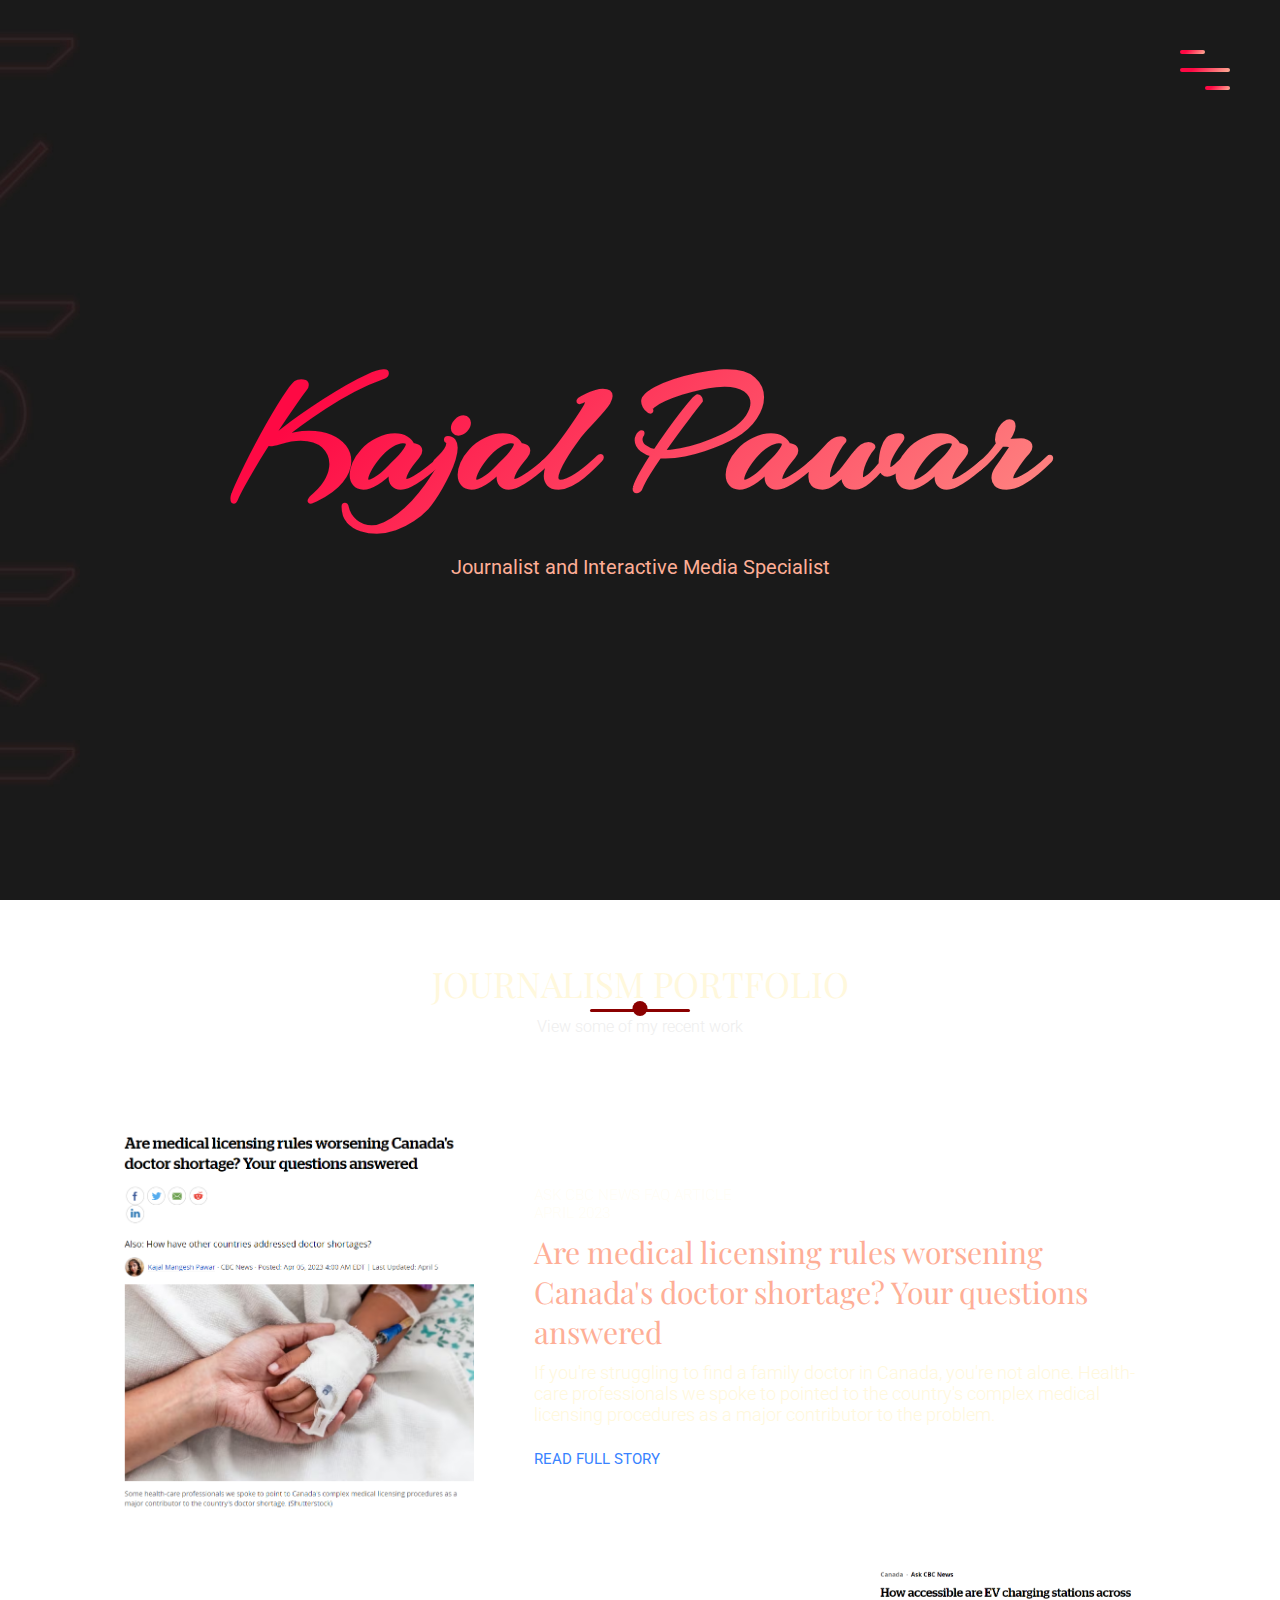
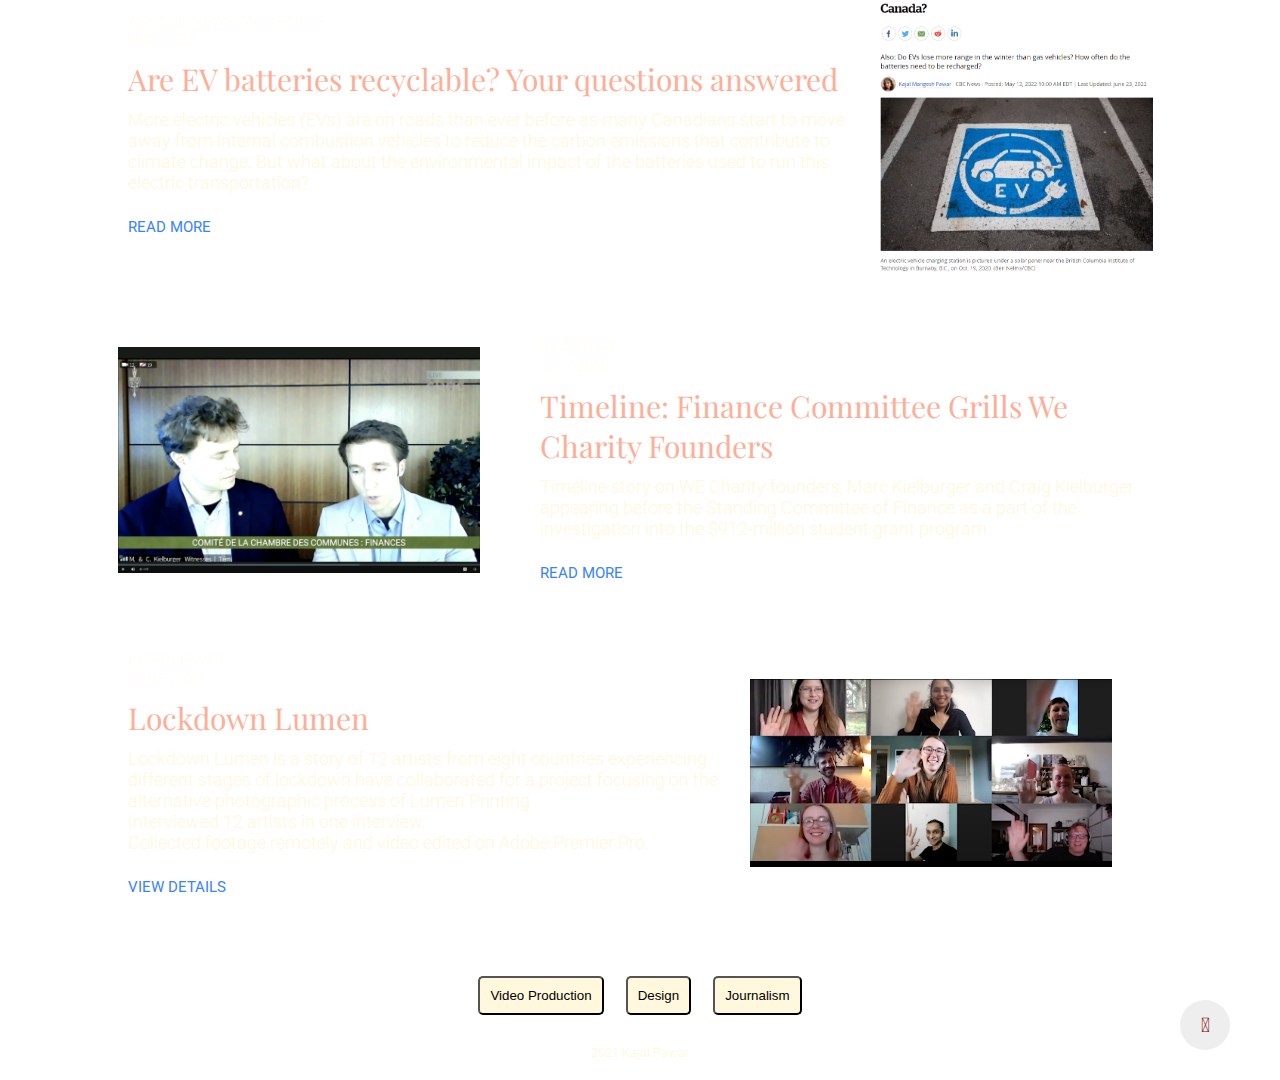
<file: journalism.html>
<!DOCTYPE html>
<html lang="en">
<head>
    <meta charset="UTF-8">
    <meta name ="viewport" content ="width=device-width, intial-scale=1">
    <title>Kajal Pawar</title>
   <link rel="stylesheet" href="https://unpkg.com/aos@next/dist/aos.css" />
    <link rel="stylesheet" href="https://use.fontawesome.com/releases/v5.7.2/css/all.css" integrity="sha384-fnmOCqbTlWIlj8LyTjo7mOUStjsKC4pOpQbqyi7RrhN7udi9RwhKkMHpvLbHG9Sr" crossorigin="anonymous">
    <link rel="stylesheet" href="https://cdnjs.cloudflare.com/ajax/libs/font-awesome/4.7.0/css/font-awesome.min.css">
    <link rel="stylesheet" href="https://cdnjs.cloudflare.com/ajax/libs/font-awesome/4.7.0/css/font-awesome.min.css">
    <link rel="stylesheet" href="main.css">
</head>
<body>
   <header>
       <div class="menu-toggler">
           <div class="bar half start"></div>
           <div class="bar"></div>
           <div class="bar half end"></div>
       </div>
       <nav class="top-nav">
           <ul class="nav-list">
               <li>
                   <a href="index.html" class="nav-link">Home</a>
               </li>
             
               <li>
                   <a href="index.html#about" class="nav-link">About</a>
               </li>
              
               <li>
                   <a href="index.html#services" class="nav-link">Services</a>
               </li>
    
               
               <li>  <div class="subnav"> <button class="subnavbtn nav-link">Portfolio <i class="fa fa-caret-down"></i></button>
    <div class="subnav-content">
      <a href="video.html#portfolio">Video Production</a>
      <a href="graphic.html#portfolio">Graphic Design</a>
      <a href="journalism.html#portfolio">Journalism</a>
                   </div> </div>
  </li>
       
               <li>
                   <a href="index.html#experience" class="nav-link">Experience</a>
               </li>
               <li>
                   <a href="index.html#contact" class="nav-link">Contact</a>
               </li>
           </ul>
       </nav>
       <div class="landing-text">
           <h1><a href= "index.html">Kajal Pawar</a></h1>
           <h6>Journalist and Interactive Media Specialist</h6>
       </div>
   </header>
   
   <section class="portfolio" id="portfolio">
      <div class="container">
          <div class="section-heading sh">
            <h1>Journalism Portfolio</h1>
            <h6>View some of my recent work</h6>
          </div>
          <div class="portfolio-item">
              <div class="portfolio-img has-margin-right">
                  <img src="images/journalism/journalism-1.PNG" alt="">
              </div>
              <div class="portfolio-description">
                  <h6>Ask CBC News FAQ article</h6>
                  <h6>April 2023</h6>
                  <h1>Are medical licensing rules worsening Canada's doctor shortage? Your questions answered</h1>
                  <p> </p>
                  <p>If you're struggling to find a family doctor in Canada, you're not alone. Health-care professionals we spoke to pointed to the country's complex medical licensing procedures as a major contributor to the problem. </p>
                   <p></p>
                  <a href="https://www.cbc.ca/1.6800655"  target="_blank" rel="noopener noreferrer" class="cta">Read full story</a>
              </div>
          </div>
           <div class="portfolio-item">
             <div class="portfolio-description has-margin-right">
                  <h6>Ask CBC News FAQ article</h6>
                  <h6>May 2022</h6>
                 <h1>Are EV batteries recyclable? Your questions answered</h1>
                  <p>More electric vehicles (EVs) are on roads than ever before as many Canadians start to move away from internal combustion vehicles to reduce the carbon emissions that contribute to climate change. But what about the environmental impact of the batteries used to run this electric transportation?</p>
                  <a href="https://www.cbc.ca/1.6468646" target="_blank" rel="noopener noreferrer" class="cta">Read More</a></div>
              <div class="portfolio-img">
                  <img src="images/journalism/journalism-2.PNG" alt="">
              </div>
              
          </div>
           <div class="portfolio-item">
              <div class="portfolio-img has-margin-right ">
                  <img src="images/journalism/journalism-3.jpg" alt="">
              </div>
              <div class="portfolio-description">
                  <h6>Reporter</h6>
                  <h6>July 2020</h6>
                  <h1>Timeline: Finance Committee Grills We Charity Founders</h1>
                  <p>Timeline story on WE Charity founders, Marc Kielburger and Craig Kielburger appearing before the Standing Committee of Finance as a part of the investigation into the $912-million student grant program. </p>
                  <a href="https://humbernews.ca/2020/07/timeline-finance-committee-grills-we-charity-founders/" target="_blank" rel="noopener noreferrer" class="cta">Read More</a>
              </div>
          </div>
          <div class="portfolio-item">
              <div class="portfolio-description has-margin-right">
                  <h6>Interviewer</h6>
                  <h6>June 2020</h6>
                  <h1>Lockdown Lumen</h1>
                  <p>Lockdown Lumen is a story of 12 artists from eight countries experiencing different stages of lockdown have collaborated for a project focusing on the alternative photographic process of Lumen Printing .</p>
                  <p>Interviewed 12 artists in one interview.</p>
                  <p>Collected footage remotely and video edited on Adobe Premier Pro.</p>
                  <a href="https://www.silverliningsnews.ca/post/lockdown-lumen-a-collaborative-project-from-12-artists-around-the-world-amid-lockdown" target="_blank" rel="noopener noreferrer" class="cta">View Details</a>
              </div>
              <div class="portfolio-img has-margin-right">
                  <img src="images/journalism/journalism-4.png" alt="">
              </div>
          </div>
       </div>
    </section>
    
    <div class="port-buttons">

     <a href ="video.html#portfolio"><button class="port-btn">Video Production</button></a>
        <a href ="graphic.html#portfolio"><button class="port-btn">Design</button></a>
         <a href ="journalism.html#portfolio"><button class="port-btn">Journalism</button></a>
    </div>
   
  <footer class="copyright">
        <div class="up" id="up">
            <i class="fas fa-chevron-up"></i>
           
        </div>
         <p>2021 Kajal Pawar</p>
    </footer>
    
    <script src="https://ajax.googleapis.com/ajax/libs/jquery/3.3.1/jquery.min.js"></script>
    <script src="https://unpkg.com/aos@next/dist/aos.js"></script>
    <script src="main.js"></script>
</body>
</html>
</file>
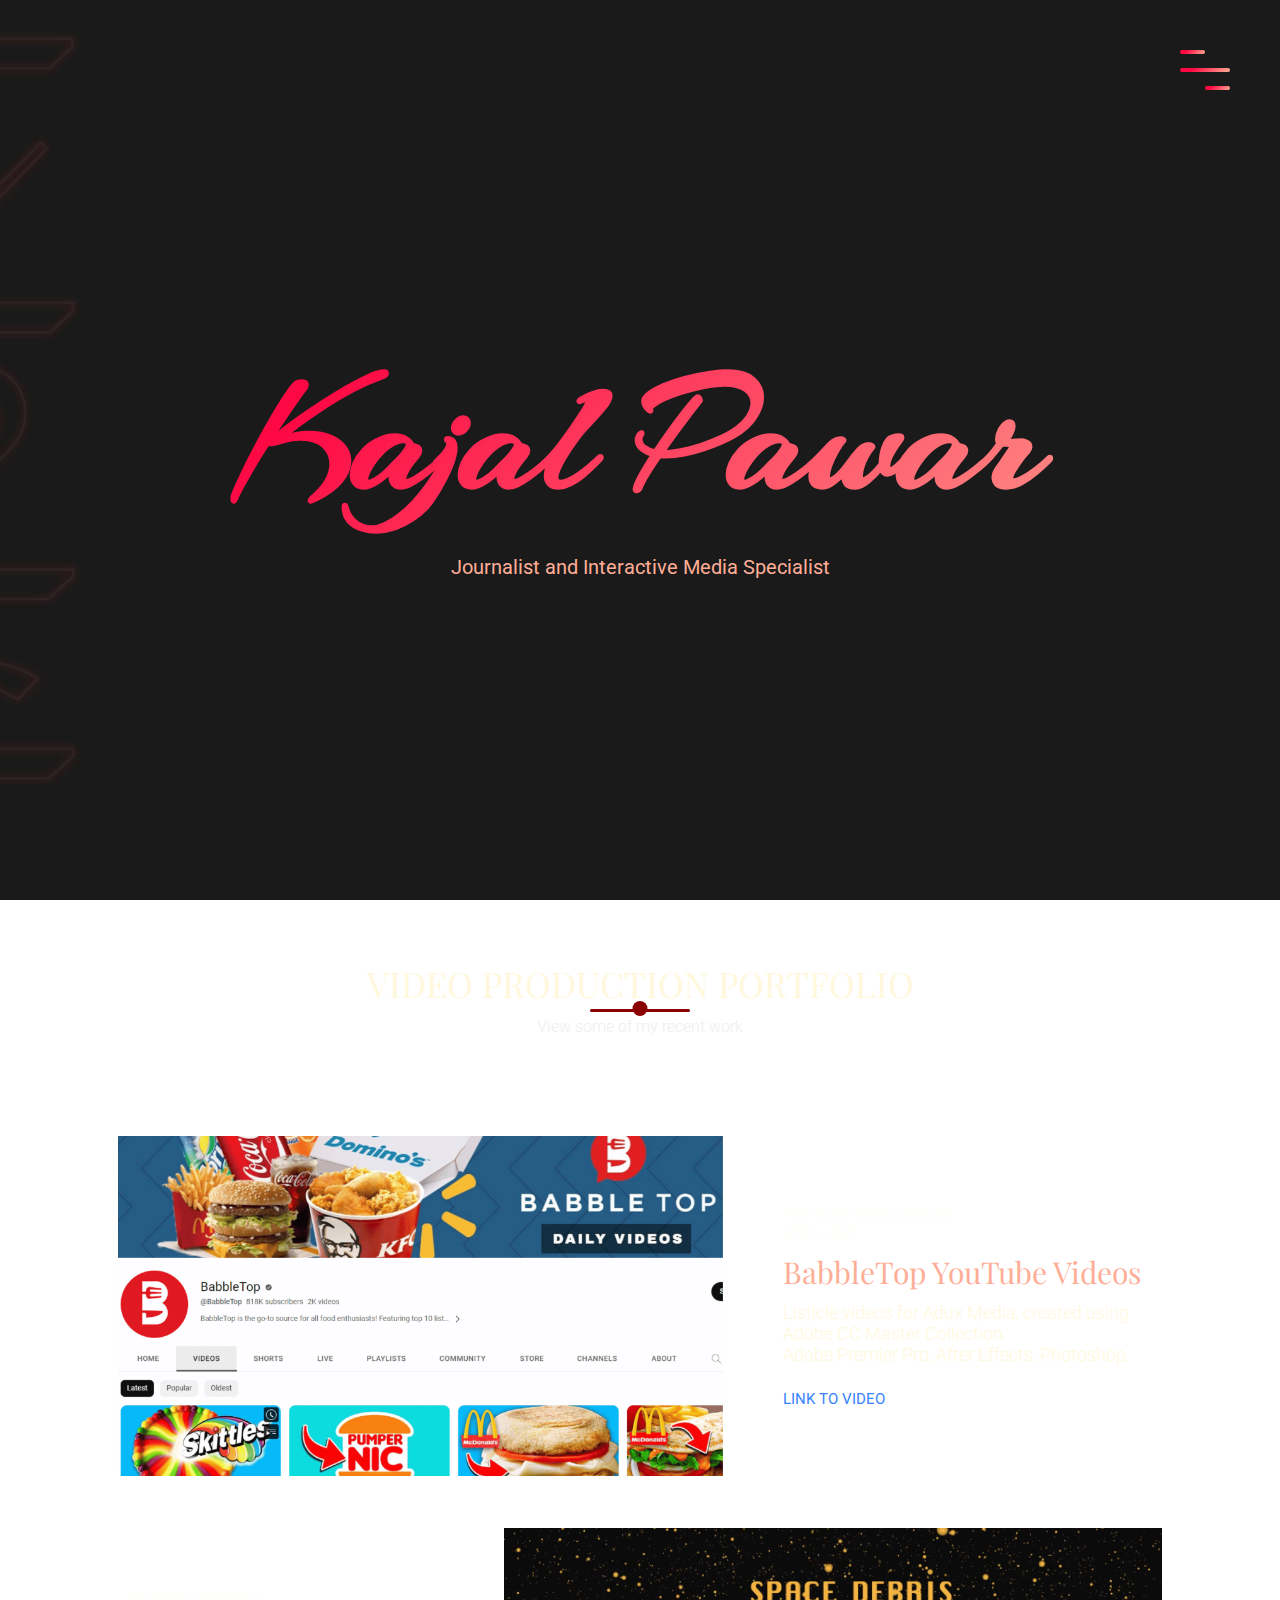
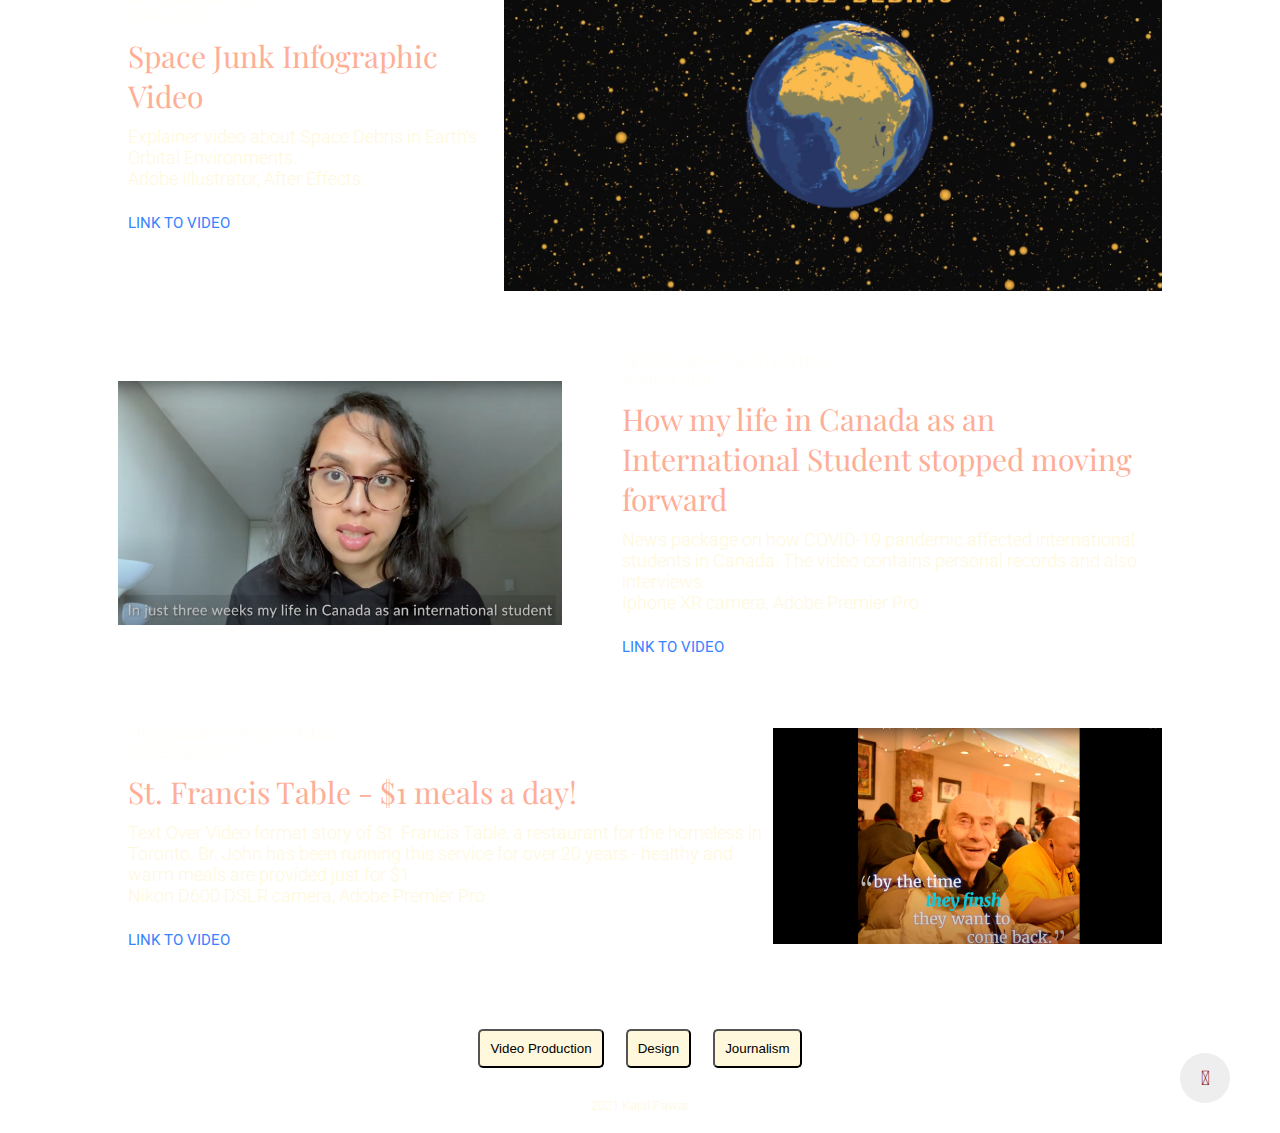
<file: video.html>
<!DOCTYPE html>
<html lang="en">
<head>
    <meta charset="UTF-8">
    <meta name ="viewport" content ="width=device-width, intial-scale=1">
    <title>Kajal Pawar</title>
   <link rel="stylesheet" href="https://unpkg.com/aos@next/dist/aos.css" />
    <link rel="stylesheet" href="https://use.fontawesome.com/releases/v5.7.2/css/all.css" integrity="sha384-fnmOCqbTlWIlj8LyTjo7mOUStjsKC4pOpQbqyi7RrhN7udi9RwhKkMHpvLbHG9Sr" crossorigin="anonymous">
    <link rel="stylesheet" href="https://cdnjs.cloudflare.com/ajax/libs/font-awesome/4.7.0/css/font-awesome.min.css">
    <link rel="stylesheet" href="https://cdnjs.cloudflare.com/ajax/libs/font-awesome/4.7.0/css/font-awesome.min.css">
    <link rel="stylesheet" href="main.css">
</head>
<body>
   <header>
       <div class="menu-toggler">
           <div class="bar half start"></div>
           <div class="bar"></div>
           <div class="bar half end"></div>
       </div>
       <nav class="top-nav">
           <ul class="nav-list">
               <li>
                   <a href="index.html" class="nav-link">Home</a>
               </li>
             
               <li>
                   <a href="index.html#about" class="nav-link">About</a>
               </li>
              
               <li>
                   <a href="index.html#services" class="nav-link">Services</a>
               </li>
    
               
               <li>  <div class="subnav"> <button class="subnavbtn nav-link">Portfolio <i class="fa fa-caret-down"></i></button>
    <div class="subnav-content">
      <a href="video.html#portfolio">Video Production</a>
      <a href="graphic.html#portfolio">Graphic Design</a>
      <a href="journalism.html#portfolio">Journalism</a>
                   </div> </div>
  </li>
       
               <li>
                   <a href="index.html#experience" class="nav-link">Experience</a>
               </li>
               <li>
                   <a href="index.html#contact" class="nav-link">Contact</a>
               </li>
           </ul>
       </nav>
       <div class="landing-text">
            <h1><a href= "index.html">Kajal Pawar</a></h1>
           <h6>Journalist and Interactive Media Specialist</h6>
       </div>
   </header>
   
   <section class="portfolio" id="portfolio">
      <div class="container">
          <div class="section-heading sh">
            <h1>Video Production Portfolio</h1>
            <h6>View some of my recent work</h6>
          </div>
          <div class="portfolio-item">
              <div class="portfolio-img has-margin-right">
                  <img src="images/video/video-1-1.png" alt="">
              </div>
              <div class="portfolio-description">
                  <h6>YouTube Video Editor</h6>
                  <h6>April 2021</h6>
                  <h1>BabbleTop YouTube Videos</h1>
                  <p>Listicle videos for Adux Media, created using Adobe CC Master Collection. </p>
                  <p> Adobe Premier Pro, After Effects, Photoshop.</p>
                  <a href="https://www.youtube.com/watch?v=gMPZMfrc4gs&t=44s"  target="_blank" rel="noopener noreferrer"  class="cta">Link to Video</a>
              </div>
          </div>
           <div class="portfolio-item">
             <div class="portfolio-description has-margin-right">
                  <h6>Motion Graphics</h6>
                  <h6>March 2021</h6>
                  <h1>Space Junk Infographic Video</h1>
                  <p>Explainer video about Space Debris in Earth's Orbital Environments. </p>
                  <p>Adobe Illustrator, After Effects.</p>
                  <a href="https://youtu.be/oDRMsNDe4ps"  target="_blank" rel="noopener noreferrer"  class="cta">Link to Video</a></div>
              <div class="portfolio-img">
                  <img src="images/video/video-2.png" alt="">
              </div>
              
          </div>
           <div class="portfolio-item">
              <div class="portfolio-img has-margin-right">
                  <img src="images/video/video-3.png" alt="">
              </div>
              <div class="portfolio-description">
                  <h6>Videography, Video Editing</h6>
                  <h6>March 2020</h6>
                  <h1>How my life in Canada as an International Student stopped moving forward </h1>
                  <p>News package on how COVID-19 pandemic affected international students in Canada. The video contains personal records and also interviews. </p>
                  <p>Iphone XR camera, Adobe Premier Pro</p>
                  <a href="https://youtu.be/6DCoV4ZusJI"  target="_blank" rel="noopener noreferrer"  class="cta">Link to Video</a>
              </div>
          </div>
          <div class="portfolio-item">
             <div class="portfolio-description has-margin-right">
                  <h6>Videography, Video Editing</h6>
                  <h6>December 2019</h6>
                  <h1>St. Francis Table - $1 meals a day!</h1>
                  <p>Text Over Video format story of St. Francis Table, a restaurant for the homeless in Toronto. Br. John has been running
this service for over 20 years - healthy and warm meals are provided just for
$1.</p>
                 <p>Nikon D600 DSLR camera, Adobe Premier Pro</p>
                  <a href="https://youtu.be/UuAVD5YA9Jw" target="_blank" rel="noopener noreferrer"  class="cta">Link to Video</a></div>
              <div class="portfolio-img">
                  <img src="images/video/video-4.png" alt="">
              </div>
              
          </div>
       </div>
    </section>
    
    <div class="port-buttons">
        <a href ="video.html#portfolio"><button class="port-btn">Video Production</button></a>
        <a href ="graphic.html#portfolio"><button class="port-btn"> Design</button></a>
         <a href ="journalism.html#portfolio"><button class="port-btn">Journalism</button></a>
    </div>
   
  <footer class="copyright">
        <div class="up" id="up">
            <i class="fas fa-chevron-up"></i>
           
        </div>
         <p>2021 Kajal Pawar</p>
    </footer>
    
    <script src="https://ajax.googleapis.com/ajax/libs/jquery/3.3.1/jquery.min.js"></script>
    <script src="https://unpkg.com/aos@next/dist/aos.js"></script>
    <script src="main.js"></script>
</body>
</html>
</file>
<file: main.css>
@import url(//db.onlinewebfonts.com/c/0923ee644c97a87d70269aa80a6f1e79?family=The+Historia+Demo);
@import url('https://fonts.googleapis.com/css2?family=Playfair+Display&display=swap');
@import url('https://fonts.googleapis.com/css2?family=Playfair+Display&family=Roboto:wght@300;400&display=swap');
@import url('https://fonts.googleapis.com/css2?family=Arizonia&display=swap');

*{
    margin: 0;
    padding: 0;
    box-sizing: border-box;
}

html{
    font-size: 10px;
    font-family: 'Roboto', sans-serif;
    color: #eee;
    
}

body{
    width: 100%;
    height: 100%;
    background: url(images/sitebg.jpg) no-repeat center fixed;
    background-size: cover;
}

a{
    text-decoration: none;
    color: #eee;
}

p{
    font-size: 1.8rem;
    font-weight: 300;
}

img{
    width: 100%;
}

/*end global*/

/*start reusable*/
.container{
    width: 90%;
    max-width: 120rem;
    height: 100%;
    margin: 0 auto;
    position: relative;
}

.section-heading{
    text-align: center;
    margin-bottom: 10rem;
    
}

section{
    padding: 6rem;
}

.section-heading h1{
    font-size: 3.5rem;
    color: cornsilk;
    text-transform: uppercase;
    font-weight: 300;
    position: relative;
    margin-bottom: 1rem;
}

.sh h1::before,
.sh h1::after{
    display: block;
    content: '';
    position: absolute;
    bottom: -0.5rem;
    left: 50%;
    transform: translateX(-50%);
    background-color: darkred;  
}

.sh h1::before{
    width: 10rem;
    height: 3px;
    border-radius: 0.8rem;
}

.section-heading h1::after{
    width: 1.5rem;
    height: 1.5rem;
    border-radius: 100%;
    bottom: -.9rem;
}

.section-heading h6{
    font-size: 1.6rem;
    font-weight: 300;
    
}

.has-margin-right{
    margin-right: 5rem;
    text-align: left;
}

.has-margin-right .portfolio-description{
    margin-right: 15rem;
}

p{
    color: cornsilk;
    font-family: 'Roboto', sans-serif;
}

h6{
    font-family: 'Roboto', sans-serif;
}

h1{
    color: cornsilk;
    font-family: 'Playfair Display', serif;
}

.port-buttons{
    width: 30%;
    margin: 0 auto;
    text-align: center;
    
}

.port-btn{
    padding: 10px;
    margin: 10px;
    border-radius: 5px;
    cursor: pointer;
    background-color: cornsilk;
}

.port-btn:hover{
    background-color: #feae96;
    
}
/*end reusable*/



/*start header*/


header{
    width: 100%;
    height: 100vh;
}

.top-nav{
    width: 100%;
    height: 100vh;
    position: fixed;
    top:-100vh;
    z-index: 50;
    background-color:black;
    border-bottom-right-radius: 100%;
    border-bottom-left-radius: 100%;
    transition: all 650ms cubic-bezier(1,0,0,1);
}

.nav-list{
    list-style: none;
    width: 100;
    height: 100%;
    display: flex;
    justify-content: center;
    align-items: center;
}

li{
    margin: 0 2rem;
}

.nav-link{
    font-family: 'Playfair Display', serif;
    font-size: 4rem;
    padding: 1rem;
}

.nav-link:hover, 
.nav-link:focus{
    background: linear-gradient(315deg, #feae96 0%, #fe0944 74%);
    -webkit-background-clip: text;
    -webkit-text-fill-color: transparent;
    color:white;
}

.top-nav.open{
    top: 0;
    border-radius: initial;
}

.menu-toggler{
    position: absolute;
    top: 5rem;
    right: 5rem;
    width: 5rem;
    height: 4rem;
    display: flex;
    flex-direction: column;
    justify-content: space-between;
    cursor: pointer;
    z-index: 1500;
    transition: transform 650ms ease-out;
}

.menu-toggler.open{
    transform: rotate(-45deg);
}

/*sub-nav*/
.subnav {
  float: left;
  overflow: hidden;
}

.subnav-content {
display: none;
}

.subnav-content a {
  float: left;
  padding-bottom: 20px;
  color: white;
   font-size: 1.5rem;
  text-decoration: none;
}

.subnav-content a:hover {
  background-color: #eee;
  color: black;
 
}

.subnav:hover .subnav-content {
  display: flex;
    flex-direction: column;
}

.bar{
    background: linear-gradient(315deg, #feae96 0%, #fe0944 74%);
    width: 100%;
    height: 4px;
    border-radius: 0.8rem;
}

.bar.half{
    width: 50%;
}

.bar.start{
    transform-origin: right;
    transition: transform 650ms cubic-bezier(0.54, -0.81, 0.57, 0.57);
}

.open .bar.start{
    transform: rotate(-450deg) translateX(0.8rem);
}

.bar.end{
    align-self:flex-end;
    transform-origin: left;
    transition: transform 650ms cubic-bezier(0.54, -0.81, 0.57, 0.57);
}
.open .bar.end{
    transform: rotate(-450deg) translateX(-0.8rem);
}

.landing-text{
    position: absolute;
    top: 50%;
    left:50%;
    transform: translate(-50%, -50%);
    width: 100%;
    text-align: center;
    z-index: 1;
}

.landing-text h1{
    font-size: 17rem;
    font-family: 'Arizonia', sans-serif;
     background-color: #030202;
     background-image: background-color: #feae96;
background-image: linear-gradient(315deg, #feae96 0%, #fe0944 74%);
    -webkit-background-clip: text;
    -webkit-text-fill-color: transparent;
    padding: 1rem;
    user-select: none;
   
}

.landing-text h6{
    font-size: 2rem;
    font-weight: 400;
    color: #feae96;

}
/*end header*/



/*start about*/
.about .container{
    display: flex;
    align-items: center;
    justify-content: center;
}

.about-heading{
     text-align: center;
     text-transform: uppercase;
     line-height: 0;
     margin-bottom: 6rem;
}
.about-heading h1{
    font-size: 10rem;
    opacity: .5;
    color: cornsilk;
    
}

.about-heading h6{
    font-size: 3rem;
    opacity: .2;
    color: cornsilk;
    font-family: 'Arizonia';
    text-transform:none;
}

.profile-img{
    flex: 1;
    margin-right: 5rem;
}

.about-details{
    flex: 1;
}

.social-media{
    margin-top: 5rem;
  
}


.social-media i{
    font-size: 5rem;
      color: cornsilk;
    transition: color 650ms;
}

.social-media i:hover{
    color: #feae96;
}
/*end about*/



/*start services*/
.my-skills{
    margin-top: 10rem;
    display: grid;
    grid-template-columns: repeat(auto-fit, minmax(25rem, 1fr));
    grid-gap: 2.5rem; 
    text-align: center;
    
}

.skill{
    display: flex;
    flex-direction: column;
    justify-content: center;
    align-items: center;
    padding: 2rem;
}

.skill h1{
    text-transform: uppercase;
    font-family: 'Roboto', sans-serif;
    letter-spacing: 2px;
    margin: 2rem -2px 2rem 0;
    color: #feae96;
}

.icon-container{
    width: 10rem;
    height: 10rem;
    border: 3px solid cornsilk;
    background-color: #fe0944;
    margin-bottom: 2rem;
    display: flex;
    transform: rotate(45deg);
}

.icon-container i{
    color: cornsilk;
    font-size: 5rem;
    margin: auto;
    transform: rotate(-45deg);
    
}

/*end services*/



/*start portfolio*/
.portfolio-item{
    display:flex;
    align-items: center;
    justify-content: center;
    margin-bottom: 5rem;
    
}

.portfolio-item:last-child{
    margin-bottom: 0;
}

.profile-img{
    width: 40rem; 
}

.portfolio-img{
    width: 40rem;
}

.portfolio-description{
    margin: 1rem;
     
}
.portfolio-description h1{
    font-size:3rem;
    font-weight: 300;
    margin: 1rem 0;
    color: #feae96;
    
}
.portfolio-description h6{
    font-size:1.5rem;
    text-transform:uppercase;
    font-weight: 300;
    opacity: 0.3;
    color: cornsilk;
}

.portfolio-description .cta{
    display: inline-block;
    margin-top: 2.5rem;
    font-size: 1.5rem;
    text-transform: uppercase;
    color: #3883ff; 
    transition: color 650ms;
}

.portfolio-description .cta:hover{
    color: cornsilk;
}


/*end portfolio*/



/*Start timeline*/
.timeline ul{
    border-left: 4px solid #feae96;
    border-radius: .8rem;
    background-color: rgba(0,0,0,0,05);
    margin: 0 auto;
    position: relative;
    padding: 5rem;
    list-style: none;
    text-align: left;
    width: 70%;
}

.timeline h1{
     font-size: 2rem;
    font-family: 'Roboto', sans-serif;
    text-transform: uppercase;
    font-weight: 300;
    margin-bottom: 1rem;
    opacity: .6;
    color: cornsilk;
}

.timeline p{
    color: cornsilk;
}

.timeline .date{
    border-bottom: 1px solid rgba(255,255,255, 0.1);
    margin-bottom: 1rem;
    padding-bottom: 1rem;
    position: relative;
    color:#feae96;
}

.timeline .date:last-of-type{
    padding-bottom: 0;
    margin-bottom: 0;
    border: none;
}

.timeline .date::before,
.timeline .date::after{
    position: absolute;
    display: block;
    top: 50%;
    transform: translateY(-50%);
}

.timeline .date::before{
    content:attr(data-date);
    left: -28rem;
    text-align: right;
    min-width: 12rem;
    font-size: 1.5rem;
}

.timeline .date::after{
    content: '';
    box-shadow: 0 0 0 4px red;
    border-radius: 100%;
    left: -7.9rem;
    height: 1.5rem;
    width: 1.5rem;
    background-color: #313534;
}
/*End timeline*/




/*Start contact*/
.contact h6{
    text-align: right;
    width: 80%;
    margin: 0 auto;
    
}

form{
    width: 70%;
    margin: 0 auto;

}

form label{
    font-size: 1.5rem;
}

input,select,textarea{
    width: 100%;
    padding: 1rem;
    margin-bottom: 5px;
    border: none;
    outline-color: #fd57bf;
}

input[type="submit"]{
    width: initial;
    background-color: cornsilk;
    color: black;
    padding: 1rem 2rem;
    border-radius: .8rem;
    cursor: pointer;
    transition: background-color 650ms;
}

input[type="submit"]:hover{

    background-color: #feae96;
}

/*End contact*/




/*Start footer*/
.copyright{
    width: 100%;
    text-align:center;
    
    padding: 2rem 0;
    position: relative;
    color: white;
}

.up{
    position: absolute;
    width: 5rem;
    height: 5rem;
    background-color: #eee;
    top: -2.5rem;
    border-radius: 100%;
    right: 5rem;
    display: flex;
    animation: pulse 2s infinite;
    cursor: pointer;
}

.up i{
    color: #7c0000;
    font-size: 2rem;
    margin: auto; 
}

.copyright p{
    font-size: 1.3rem;
}
/*End footer*/




/*Start animations*/
@keyframes pulse{
    0%{
        box-shadow: 0 0 0 0 black ;
    }
    70%{
        box-shadow: 0 0 0 2rem gray ;
    }
    100%{
        box-shadow: 0 0 0 0 black ;
    }
}

/*End animations*/



/*Start media queries*/
@media screen and (max-width: 768px){
    body{
    background: url(images/sitebg2.jpg) no-repeat center fixed;
    background-size: cover;
}
    
    .landing-text h1{
        font-size: 15rem;
    }
    
     .landing-text h6{
        font-size: 1.7rem;
    }
    
    .nav-list{
        flex-direction: column;
    
}
    li{
        margin: 2rem 0;
    }
    
    .nav-link{
        font-size: 3rem;
    }
    
    .about-heading h1{
        font-size: 8rem;
    }
    
    .section-heading h1{
        font-size: 3rem;
    }
    
    .about-details .nav-list{
        flex-direction: inital;
    }
    
    .about-details li{
        margin: 0 2rem;
    }
    
    .icon-container{
        width:7rem;
        height: 7rem;
    }
    
    .icon-container i{
        font-size: 4rem;
    }
    
    .timeline ul{
        margin: 0 0 0 auto;
    }
    
    .timeline .date::before{
        left: -22rem;
    }
    
    .timeline .date::after{
        left:-6rem;
    }
    
}

@media screen and (max-width: 600px){
    
    .menu-toggler{
        top:2rem;
        right: 2rem;
    }
    
    .landing-text h1{
        font-size: 8rem;
    }
    
    .landing-text h6{
        font-size: 1.4rem;
    }
    
    .nav-link{
        font-size: 3rem;
    }
    
    .about .container{
        flex-direction: column;
    }
    
    .profile-img{
        margin: 0 0 7rem 0;
    }
    
    .portfolio-item{
        flex-direction: column;
    }
    
    .portfolio-img{
        margin: 0 0 2rem 0;
        order: 1;
    }
    
    .portfolio-description{
        margin: 0;
        order: 2;
    }
    
    .timeline p{
        font-size: 1.6rem;
    }
    
    .timeline .date::before{
        font-size: 1.3rem;
    }
    
    form{
        width: 100%;
    }
    
    .up{
        right: 2rem;
    }
}

@media screen and (min-width: 600px){
    
    
    .portfolio-img{
        width: 90%;
    }
}
/*End media queries*/
</file>
